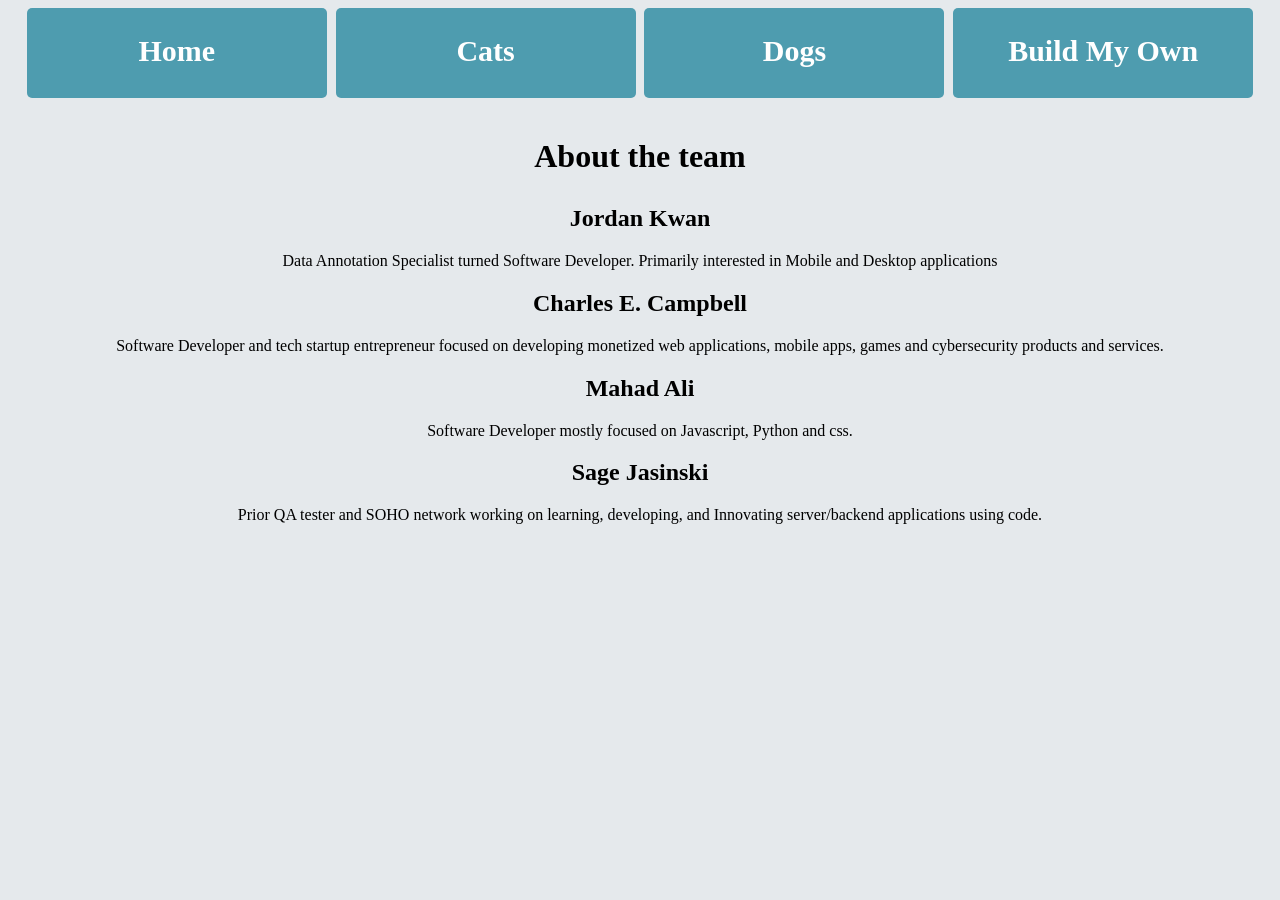
<file: about-us.html>
<!DOCTYPE html>
<html>
    <head>
        <title>About Us</title>
        <link rel="stylesheet" href="styles.css">
    </head>
    <body>
        <nav>
            <a class="button" href="index.html">Home</a>
            <a class="button" href="cat.html">Cats</a>
            <a class="button" href="dog.html">Dogs</a>
            <a class="button" href="editor.html">Build My Own</a>
        </nav>
        <h1 id="team">About the team</h1>
        <div>
            <h2>Jordan Kwan</h2>
            <p class="info">Data Annotation Specialist turned Software Developer. Primarily interested in Mobile and Desktop applications </p>
        </div>
        <h2>Charles E. Campbell</h2>
        <p class="info">Software Developer and tech startup entrepreneur focused on developing monetized web applications, mobile apps, games and cybersecurity products and services.</p>
        
        <h2>Mahad Ali</h2>
        <p class="info">Software Developer mostly focused on Javascript, Python and css.</p>
        
        <h2>Sage Jasinski</h2>
        <p class="info">Prior QA tester and SOHO network working on learning, developing, and Innovating server/backend applications using code.</p>
    </body>
</html>
</file>
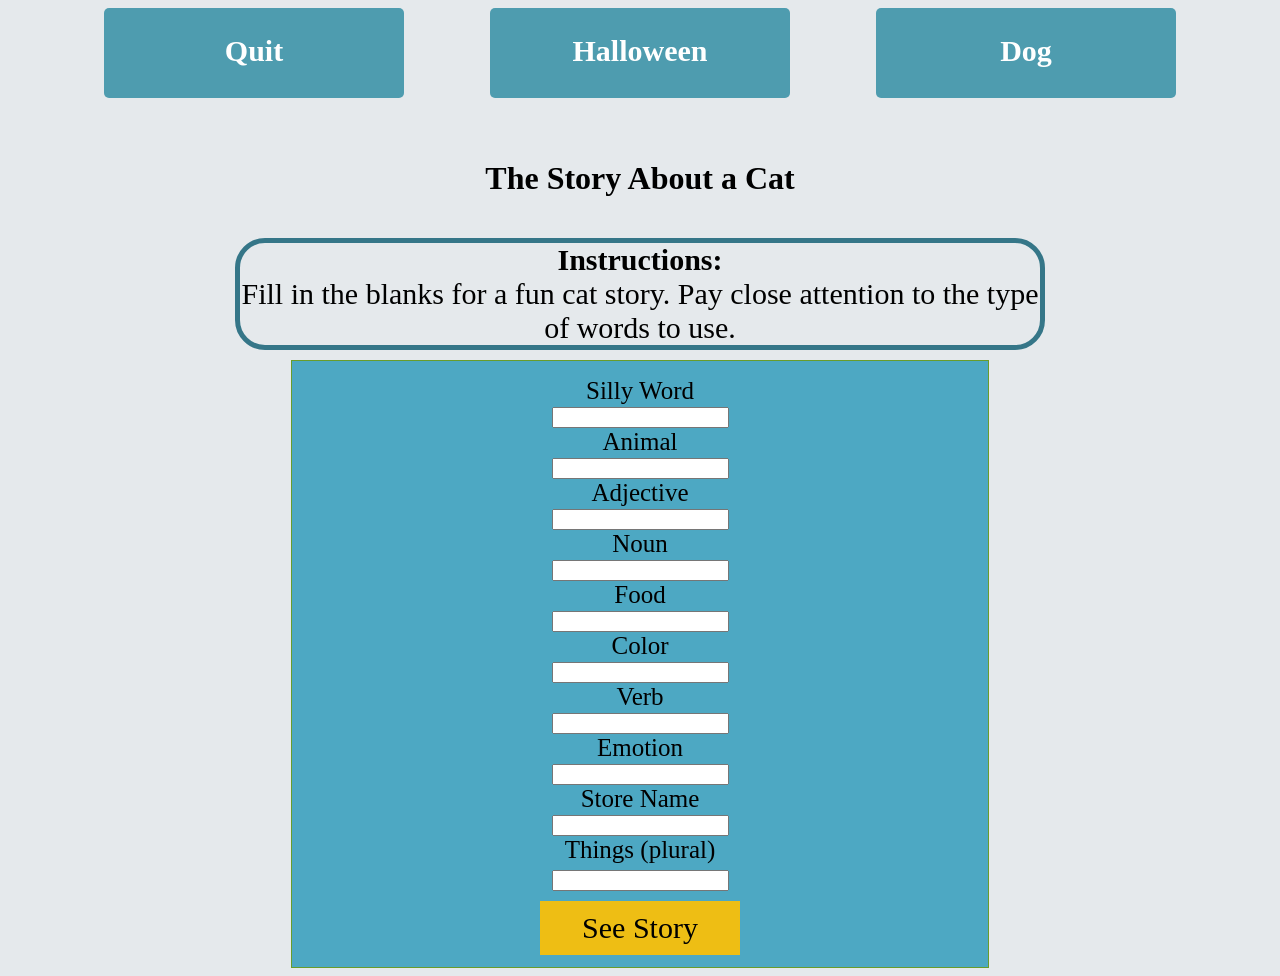
<file: cat.html>
<!DOCTYPE html>
<html lang="en">

<head>
    <meta charset="UTF-8">
    <meta http-equiv="X-UA-Compatible" content="IE=edge">
    <meta name="viewport" content="width=device-width, initial-scale=1.0">
    <title>Cat Story</title>
    <link rel="stylesheet" href="styles.css">
    <nav>
    <a class="button" href="index.html">Quit</a>
    <a class="button" href="Halloween.html">Halloween</a>
    <a class="button" href="dog.html">Dog</a>
    </nav>
</head>

<body>   
    <div id="content">
        <h1 class="hallo">The Story About a Cat</h1>

        <p class="instructions"><strong>Instructions:</strong> Fill in the blanks for a fun cat story. Pay close attention to the type of words to use.</p>

        <form action="" onsubmit="submitInputs();return false">
            <div class="form-group-row">
                <label class="Cat" for="silly word">Silly Word</label>
                <div class="col-sm-7">
                    <input class="form-control" id="input1" required="" type="text">
                </div>
            </div>

            <div class="form-group-row">
                <label class="Cat" for="animal">Animal</label>
                <div class="col-sm-7">
                    <input class="form-control" id="input2" required="" type="text">
                </div>
            </div>

            <div class="form-group-row">
                <label class="Cat" for="adjective">Adjective</label>
                <div class="col-sm-7">
                    <input class="form-control" id="input3" required="" type="text">
                </div>
            </div>

            <div class="form-group-row">
                <label class="Cat" for="noun">Noun</label>
                <div class="col-sm-7">
                    <input class="form-control" id="input4" required="" type="text">
                </div>
            </div>

            <div class="form-group-row">
                <label class="Cat" for="food">Food</label>
                <div class="col-sm-7">
                    <input class="form-control" id="input5" required="" type="text">
                </div>
            </div>

            <div class="form-group-row">
                <label class="Cat" for="color">Color</label>
                <div class="col-sm-7">
                    <input class="form-control" id="input6" required="" type="text">
                </div>
            </div>

            <div class="form-group-row">
                <label class="Cat" for="verb">Verb</label>
                <div class="col-sm-7">
                    <input class="form-control" id="input7" required="" type="text">
                </div>
            </div>

            <div class="form-group-row">
                <label class="Cat" for="emotion">Emotion</label>
                <div class="col-sm-7">
                    <input class="form-control" id="input8" required="" type="text">
                </div>
            </div>

            <div class="form-group-row">
                <label class="Cat" for="store-name">Store Name</label>
                <div class="col-sm-7">
                    <input class="form-control" id="input9" required="" type="text">
                </div>
            <div class="form-group-row">
                <label class="Cat" for="things">Things (plural)</label>
                <div class="col-sm-7">
                    <input class="form-control" id="input10" required="" type="text">
                </div>
            </div>

            <div class="form-group-row">
                <button class="btn-primary" id="result-btn">See Story</button>
            </div>

        </form>
    </div>

    <script src="JavaScript/cats.js"></script>
</body>

</html>
</file>
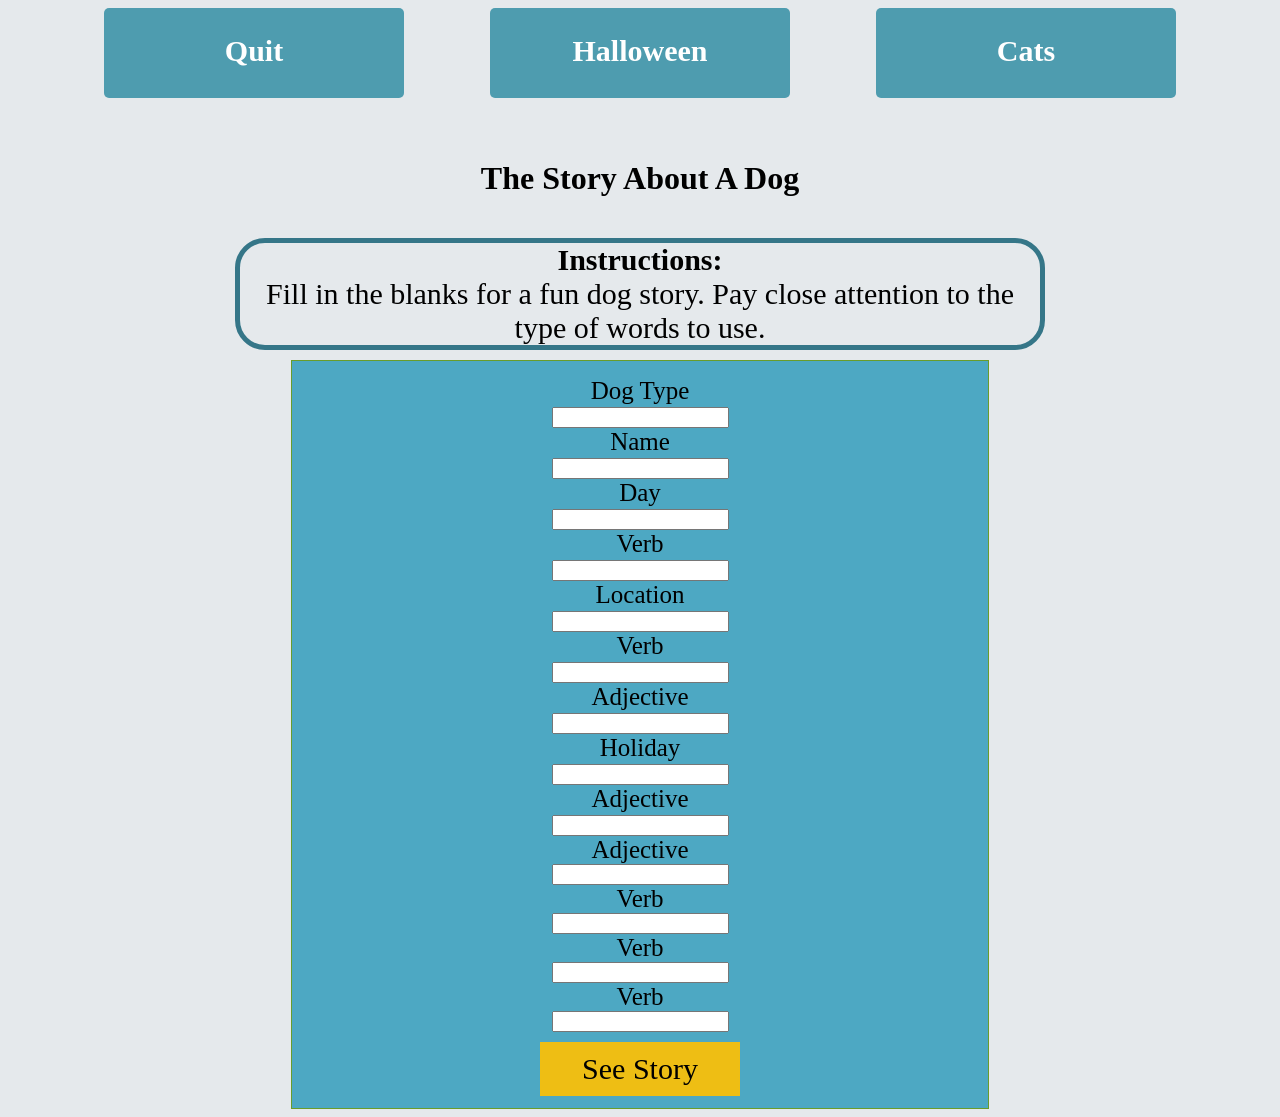
<file: dog.html>
<!DOCTYPE html>
<html lang="en">

<head>
    <meta charset="UTF-8">
    <meta http-equiv="X-UA-Compatible" content="IE=edge">
    <meta name="viewport" content="width=device-width, initial-scale=1.0">
    <title>Dog Story</title>
    <link rel="stylesheet" href="styles.css">
</head>

<body>
    <nav>
        <a class="button" href="index.html">Quit</a>
        <a class="button" href="Halloween.html">Halloween</a>
        <a class="button" href="cat.html">Cats</a>
    </nav>

    <div id="content">

        <h1 class="hallo">The Story About A Dog</h1>

        <p class="instructions"><strong>Instructions:</strong> Fill in the blanks for a fun dog story. Pay close attention to the type of words to use.</p>

        <form action="" onsubmit="submitInputs();return false">

            <div class="form-group-row">
                <label class="Dog" for="Dog Type">Dog Type</label>
                <div class="col-sm-7">
                    <input class="form-control" id="input1" required="" type="text">
                </div>
            </div>

            <div class="form-group-row">
                <label class="Dog" for="Name">Name</label>
                <div class="col-sm-7">
                    <input class="form-control" id="input2" required="" type="text">
                </div>
            </div>

            <div class="form-group-row">
                <label class="Dog" for="day">Day</label>
                <div class="col-sm-7">
                    <input class="form-control" id="input3" required="" type="text">
                </div>
            </div>

            <div class="form-group-row">
                <label class="Dog" for="verb">Verb</label>
                <div class="col-sm-7">
                    <input class="form-control" id="input4" required="" type="text">
                </div>
            </div>

            <div class="form-group-row">
                <label class="Dog" for="location">Location</label>
                <div class="col-sm-7">
                    <input class="form-control" id="input5" required="" type="text">
                </div>
            </div>

            <div class="form-group-row">
                <label class="Dog" for="verb">Verb</label>
                <div class="col-sm-7">
                    <input class="form-control" id="input6" required="" type="text">
                </div>
            </div>

            <div class="form-group-row">
                <label class="Dog" for="adjective">Adjective</label>
                <div class="col-sm-7">
                    <input class="form-control" id="input7" required="" type="text">
                </div>
            </div>

            <div class="form-group-row">
                <label class="Dog" for="holiday">Holiday</label>
                <div class="col-sm-7">
                    <input class="form-control" id="input8" required="" type="text">
                </div>
            </div>

            <div class="form-group-row">
                <label class="Dog" for="adjective">Adjective</label>
                <div class="col-sm-7">
                    <input class="form-control" id="input9" required="" type="text">
                </div>
            </div>
          
            <div class="form-group row">
                <label class="Dog" for="adjective">Adjective</label>
                <div class="col-sm-7">
                    <input class="form-control" id="input10" required="" type="text">
                </div>
            </div>

            <div class="form-group row">
                <label class="Dog" for="verb">Verb</label>
                <div class="col-sm-7">
                    <input class="form-control" id="input11" required="" type="text">
                </div>
            </div>

            <div class="form-group row">
                <label class="Dog" for="verb">Verb</label>
                <div class="col-sm-7">
                    <input class="form-control" id="input12" required="" type="text">
                </div>
            </div>

            <div class="form-group row">
                <label class="Dog" for="verb">Verb</label>
                <div class="col-sm-7">
                    <input class="form-control" id="input13" required="" type="text">
                </div>
            </div>

            <div class="form-group row">
                <button id="dog-button" class="btn-primary" type="submit">See Story</button>
            </div>

        </form>
    </div> 
    
    <script src="JavaScript/dog.js"></script>
</body>

</html>
</file>
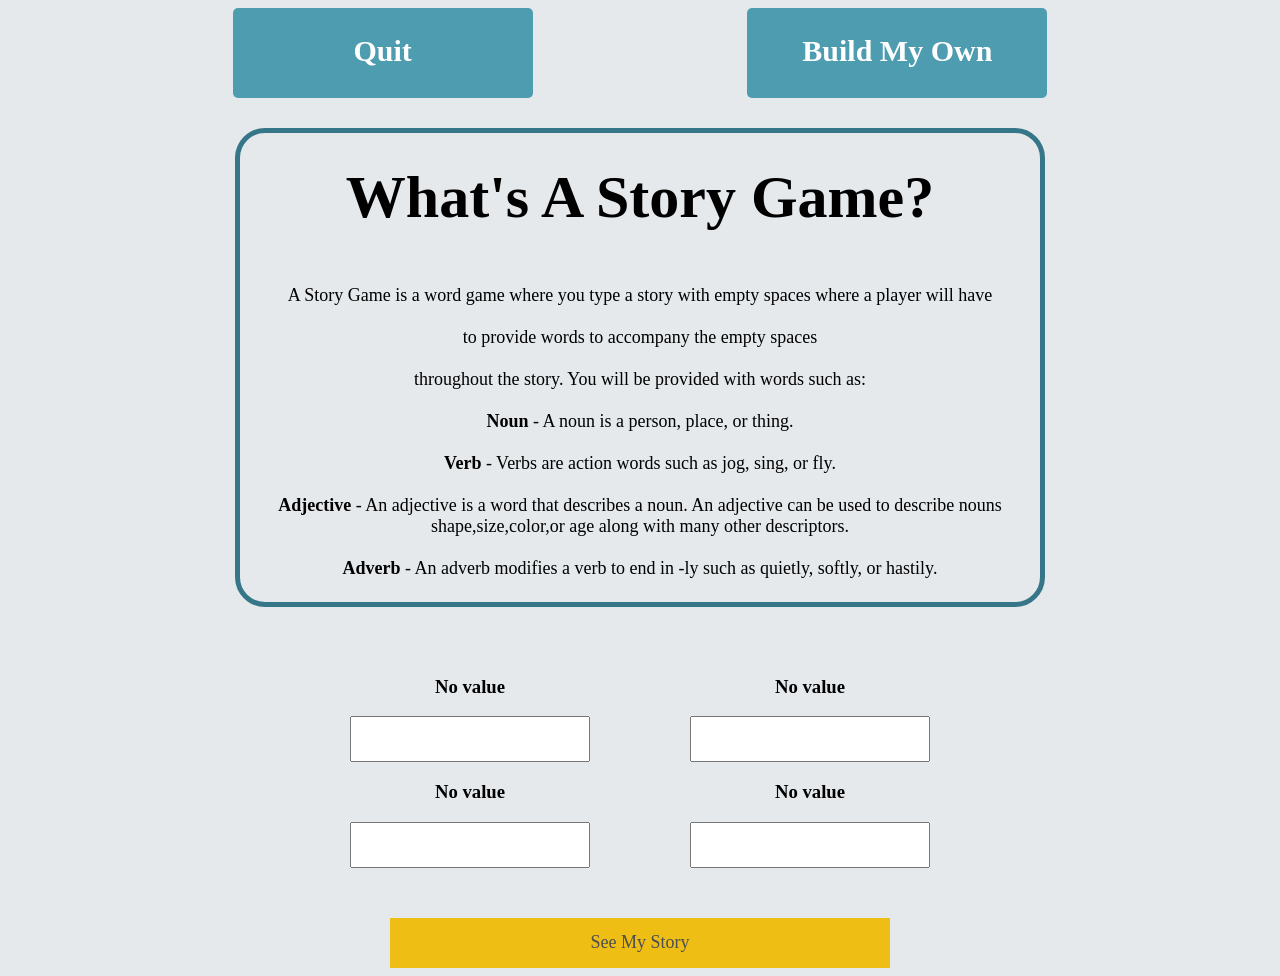
<file: editor-results.html>
<!DOCTYPE html>
<html lang="en">
    <head>
        <title>Your Story</title>
        <link rel="stylesheet" href="styles.css">
    </head>

    <body>
        <nav>
            <a class="button" href="index.html">Quit</a>
            <a class="button" href="editor.html">Build My Own</a>
        </nav>

        <div>
            <div class="instructions">
                <h1>What's A Story Game?</h1>
                <p>
                    A Story Game is a word game where you type a story with empty spaces where a player will have 
                    <br><br>
                    to provide words to accompany the empty spaces
                    <br><br>
                    throughout the story. You will be provided
                    with words such as:
                    <br><br>
                    <strong>Noun</strong> - A noun is a person, place, or thing.
                    <br><br>
                    <strong>Verb</strong> - Verbs are action words such as jog, sing, or fly.
                    <br><br>
                    <strong>Adjective</strong> - An adjective is a word that describes a noun. An adjective can be used to describe 
                    nouns shape,size,color,or age along with many other descriptors.
                    <br><br>
                    <strong>Adverb</strong> - An adverb modifies a verb to end in -ly such as quietly, softly, or hastily.
                </p>
            </div>
        </div>

        <div class="test">
            <div class="group">
                <div class="tag">
                    <h3 id="usrOne">No value</h3>
                </div>

                <input type="text" id="inOne" class="word-input">
                <h3 id="usrTwo" class="tag">No value</h3>
                <input type="text" id="inTwo" class="word-input">
            </div>

            <div class="group">
                <h3 id="usrThree" class="tag">No value</h3>
                <input type="text" id="inThree" class="word-input">
                <h3 id="usrFour" class="tag">No value</h3>
                <input type="text" id="inFour" class="word-input">
            </div>
        </div>
        
        <button id="make-story">See My Story</button>
        <script src="JavaScript/app.js"></script>
    </body>
</html>
</file>
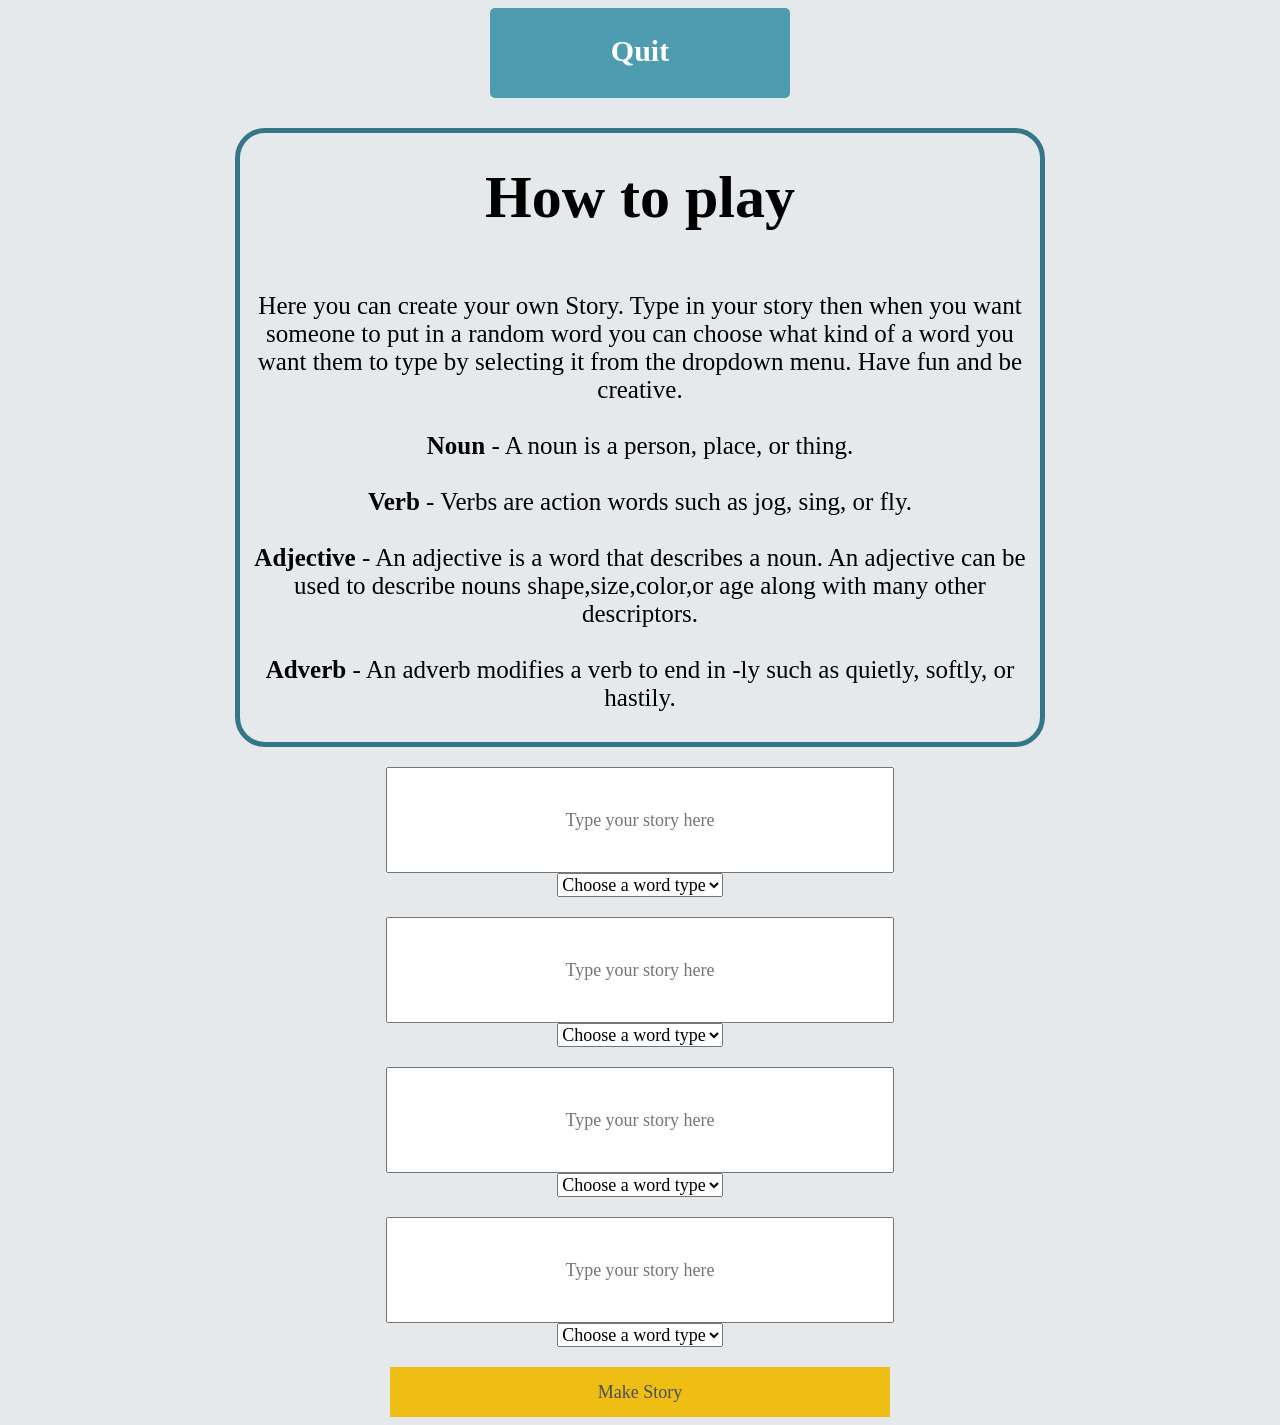
<file: editor.html>
<!DOCTYPE html>
<html>
    <head>
        <title>Build My Own</title>
        <link rel="stylesheet" href="styles.css">
    </head>

    <body>
        <nav>
            <a class="button" href="index.html">Quit</a>
        </nav>

        <div class="instructions">
            <h1 id="new">How to play</h1>
            <p id="instructions">Here you can create your own Story. Type in your story then when you want someone to put in a random word 
             you can choose what kind of a word you want them to type by selecting it from the dropdown menu. Have fun 
            and be creative.
            <br><br>
            <strong>Noun</strong> - A noun is a person, place, or thing.
            <br><br>
            <strong>Verb</strong> - Verbs are action words such as jog, sing, or fly.
            <br><br>
            <strong>Adjective</strong> - An adjective is a word that describes a noun. An adjective can be used to describe 
            nouns shape,size,color,or age along with many other descriptors.
            <br><br>
            <strong>Adverb</strong> - An adverb modifies a verb to end in -ly such as quietly, softly, or hastily.
            </p>
        </div>


        <div class="card">
            <input type="text" placeholder="Type your story here" class="text-input" id="inOne">
            <select name="word" id="dropOne" class="drop-menue">
                <option value="" disabled selected hidden>Choose a word type</option>
                <option value="Noun">Noun</option>
                <option value="Adjective">Adjective</option>
                <option value="Verb">Verb</option>
                <option value="Adverb">Adverb</option>
            </select>
        </div>

        <div class="card">
            <input type="text" placeholder="Type your story here" class="text-input" id="inTwo">
            <select name="word" id="dropTwo" class="drop-menue">
                <option value="" disabled selected hidden>Choose a word type</option>
                <option value="Noun">Noun</option>
                <option value="Adjective">Adjective</option>
                <option value="Verb">Verb</option>
                <option value="Adverb">Adverb</option>
            </select>
        </div>

        <div class="card">
            <input type="text" placeholder="Type your story here" class="text-input" id="inThree">
            <select name="word" id="dropThree" class="drop-menue">
                <option value="" disabled selected hidden>Choose a word type</option>
                <option value="Noun">Noun</option>
                <option value="Adjective">Adjective</option>
                <option value="Verb">Verb</option>
                <option value="Adverb">Adverb</option>
            </select>
        </div>

        <div class="card">
            <input type="text" placeholder="Type your story here" class="text-input" id="inFour">
            <select name="word" id="dropFour" class="drop-menue">
                <option value="" disabled selected hidden>Choose a word type</option>
                <option value="Noun">Noun</option>
                <option value="Adjective">Adjective</option>
                <option value="Verb">Verb</option>
                <option value="Adverb">Adverb</option>
            </select>
        </div>

        <div id="makestory">
            <button id="usr-sub">Make Story</button>
        </div>
        
        <script src="JavaScript/editor.js"></script>
    </body>
</html>
</file>
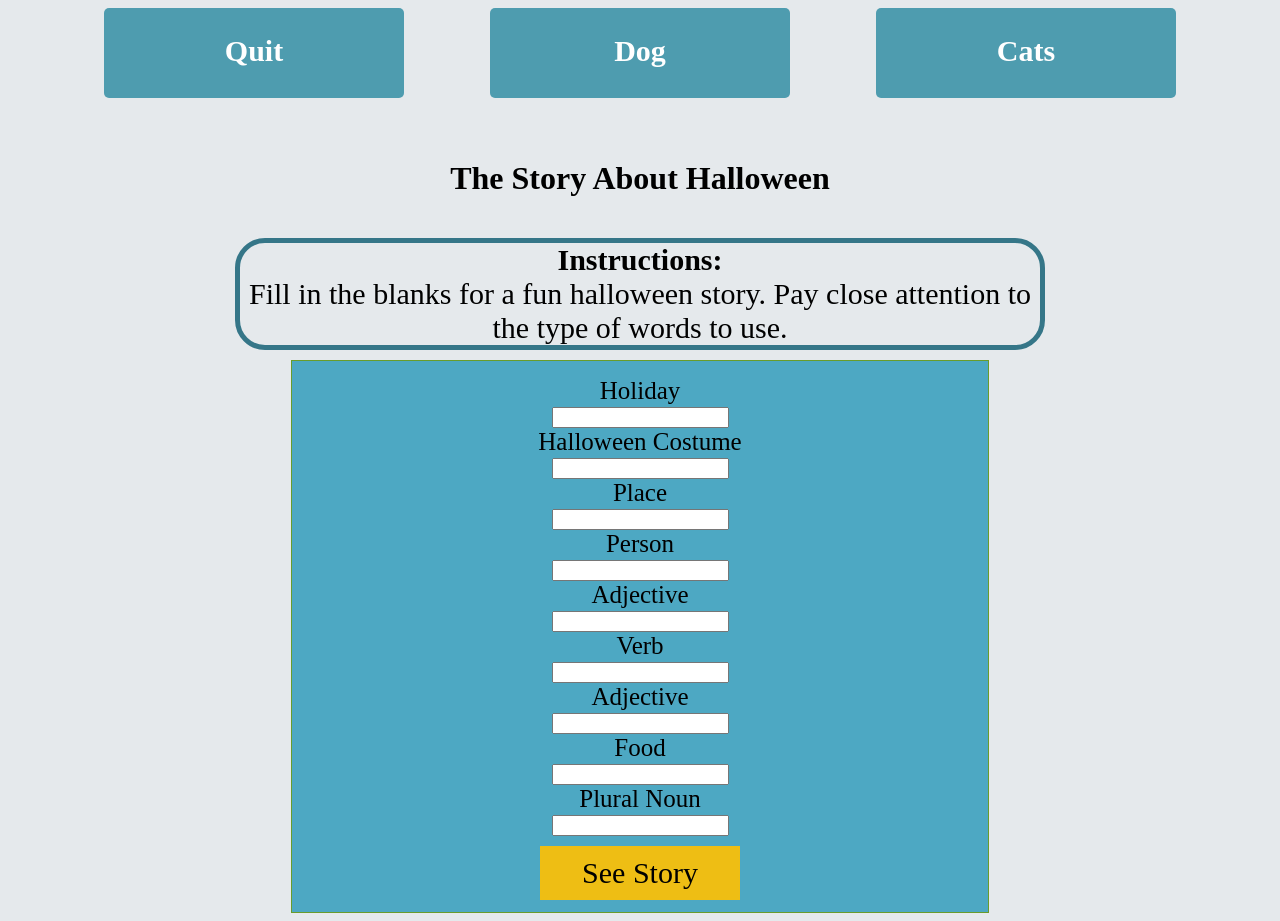
<file: Halloween.html>
<!DOCTYPE html>
<html lang="en">

<head>
    <meta charset="UTF-8">
    <meta http-equiv="X-UA-Compatible" content="IE=edge">
    <meta name="viewport" content="width=device-width, initial-scale=1.0">

    <title>Halloween Story</title>
    <link rel="stylesheet" href="styles.css">
</head>

<body>
    <nav>
        <a class="button" href="index.html">Quit</a>
        <a class="button" href="dog.html">Dog</a>
        <a class="button" href="cat.html">Cats</a>
    </nav>

    <div id="content">
        <h1 class="hallo">The Story About Halloween</h1>
        <p class="instructions"><strong>Instructions:</strong> Fill in the blanks for a fun halloween story. Pay close attention to the type of words to use.</p>
        <form action="" onsubmit="submitInputs();return false">
            <div class="form-group-row">
                <label id="halo" for="Holiday"> Holiday</label>
                <div class="col-sm-7">
                    <input type="text" id="input1" name="Holiday" required>
                </div>
            </div>

            <div class="form-group-row">
                <label id="halo" for="costume"> Halloween Costume</label>
                <div class="col-sm-7">
                    <input type="text" id="input2" name="costume" required>
                </div>
            </div>

            <div class="form-group-row">
                <label id="halo"  for="place">Place</label>
                <div class="col-sm-7">
                    <input type="text" id="input3" name="place" required>
                </div>
            </div>

            <div class="form-group-row">
                <label id="halo" for="person"> Person</label>
                <div class="col-sm-7">
                    <input type="text" id="input4" name="person" required>
                </div>
            </div>

            <div class="form-group-row">
                <label id="halo" for="Adjective"> Adjective</label>
                <div class="col-sm-7">
                    <input type="text" id="input5" name="Adjective" required>
                </div>
            </div>

            <div class="form-group-row">
                <label id="halo" for="verb"> Verb</label>
                <div class="col-sm-7">
                    <input type="text" id="input6" name="verb" required>
                </div>
            </div>

            <div class="form-group-row">
                <label id="halo" for="Adjective2"> Adjective</label>
                <div class="col-sm-7">
                    <input type="text" id="input7" name="Adjective2" required>
                </div>
            </div>

            <div class="form-group-row">
                <label id="halo" for="food"> Food</label>
                <div class="col-sm-7">
                    <input type="text" id="input8" name="food" required>
                </div>
            </div>

            <div class="form-group-row">
                <label id="halo" for="PLURAL">Plural Noun</label>
                <div class="col-sm-7">
                    <input type="text" id="input9" name="PLURAL" required>
                </div>
            </div>

            <div class="form-group row">
                <button id="halloweenBtn" class="btn-primary" type="submit">See Story</button>
            </div>

        </form>
    <script src="JavaScript/halloween.js"></script>
</body>

</html>
</file>
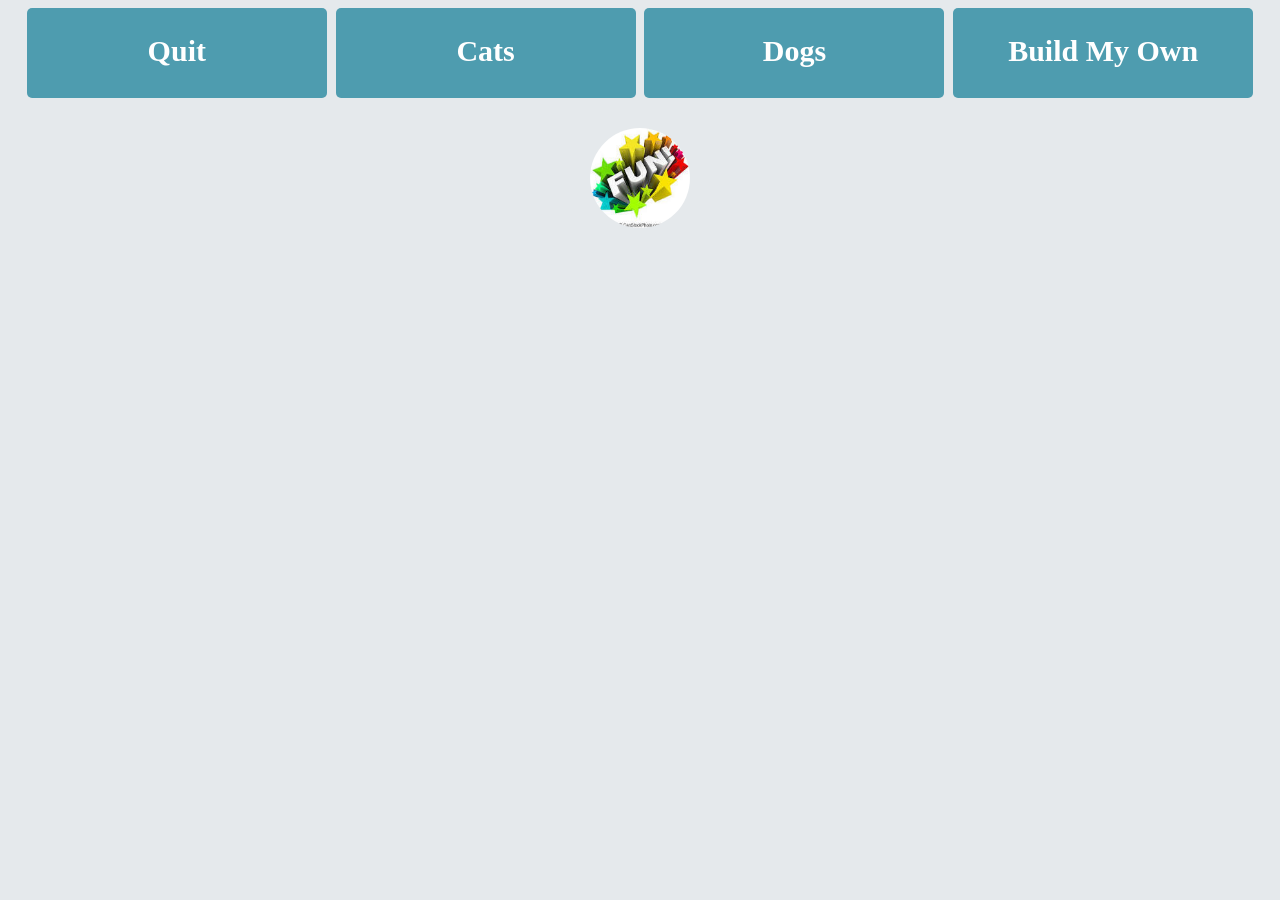
<file: results.html>
<!DOCTYPE html>
<html>
<head>
    <title>Results</title>
    <link rel="stylesheet" href="styles.css">
</head>


<body>
    <nav>
        <a class="button" href="index.html">Quit</a>  
        <a class="button" href="cat.html">Cats</a>
        <a class="button" href="dog.html">Dogs</a>
        <a class="button" href="editor.html">Build My Own</a>
    </nav>

    <img id="fun" src="asset/fun.jpg">

    <div id="res">
        <p id="One"></p>
        <p id="Two"></p>
        <p id="Three"></p>
        <p id="Four"></p>
        <p id="Five"></p>
        <p id="Six"></p>
        <p id="Seven"></p>
        <p id="Eight"></p>
        <p id="Nine"></p>
        <p id="Ten"></p>
        <p id="Eleven"></p>
        <p id="Twelve"></p>
        <p id="Thirteen"></p>
        <p id="Fourteen"></p>
        <p id="Fifteen"></p>
        <p id="Sixteen"></p>
        <p id="Seventeen" ></p>
        <p id="Eighteen"></p>
        <p id="Nineteen"></p>
        <p id="Twenty"></p>
        <p id="TwentyOne"></p>
        <p id="TwentyTwo"></p>
        <p id="TwentyThree"></p>
        <p id="TwentyFour"></p>
        <p id="TwentySix"></p>
        <p id="TwentySeven"></p>
    </div>  

    <script src="JavaScript/results.js"></script>
</body>
</html>
</file>
<file: styles.css>
nav {
    display: flex;
    justify-content: space-evenly;
    margin-bottom: 30px;
    margin-right: 10px;
    margin-left: 10px;
}

#team {
    display: flex;
    justify-content: center;
}

nav a{
    text-decoration: none;
    font-family:'Rubik', sans-serif;
    font-size: 15px;
}

p {
    font-family: "Comic Sans", cursive;
}

nav:hover {
    color:blue;
}

.usr-input {
    display: flex;
    justify-content: space-around;
    margin: 100px;
}

#content {
    text-align: center;
}

form {
    border: .1px solid rgb(105, 156, 43);
    text-align: center;
    background-color: #4DA8C3;
    padding: 1em 0 .1em 0;
    width: 55%;
    margin: auto;
}

.form {
    text-align: center;
}

#hashtags {
    text-align: center;
}

/*Charles added index.html CSS  */
.button {
    display: block;
    width: 240px;
    height: 30px;
    background: #4E9CAF;
    padding: 30px;
    text-align: center;
    border-radius: 5px;
    color: white;
    font-weight: bold;
    line-height: 25px;
    font-family: "Comic Sans", cursive;
    font-size: 30px;
}

/*Charles added hover to buttons*/
.button:hover {
    background-color: blue;
    transition: 0.7s;
}

#button:hover {
    background-color: blue;
    transition: 0.7s;
    background-color: blue;
}

h1 {
    /* width: 200px; */
    margin: 20px auto;
    padding-top: 10px;
    padding-bottom: 10px;
    justify-content: center;
    display: flex;
    font-family: "Comic Sans", cursive;
}

h2 {
    display: flex;
    justify-content: center;
    font-family: "Comic Sans", cursive;
}

img {
    display:relative;
    width: 600px;
    height: 650px ;
    grid-row: auto;
    column-fill: auto;
    border-radius: 50%;
    object-fit: center;
    object-position: 100% 10%;
    margin-left: 40px;
    margin-right: 40px;

}

section {
    display:flex;
}

.image-container {
display: flex;
flex-direction: column;
justify-content: center;
align-items: center;
margin: 5px;
}

.image-container input {
    font-size: large;
    height: 40px;
    position: flex;
    border:3px solid black;
    padding-top: 5px;
    padding-left: 5px;
    align-items: center;
    margin: 10px;
    top:50%; 
}

#image-section {
    display: flex;
    flex-wrap: wrap;
    justify-content: center;
    padding: auto;
    padding-top: 20px;
}

footer {
    border: 4px solid black;
    width: 820px;
    margin: auto;
    padding: 10px;
    justify-content: center;
    justify-items: center;
    object-fit: center;
    object-position: 100% 10%;
    font-size: larger;
    font-family: "Comic Sans", cursive;
    
}

/* Sage's styles for editor.html */
body{
    background-color:  #e5e9ec;
}

.text-input {
    text-align: center;
    font-size: large;
    font-family: "Comic Sans", cursive;
    display: block;
    height: 100px;
    width: 500px;
}

.text-input:required{
    border: solid rgb(230, 115, 115) 5px;
}

.card {
    display: flex;
    flex-direction: column;
    justify-content: center;
    align-items: center;
    margin-bottom: 20px;
    margin-top: 20px;
    font-family:'Comic Sans', cursive;
}

.drop-menue {
    text-align: center;
    font-size: large;
    font-family:'Comic Sans', cursive;
}

.drop-menue:required {
    border: solid rgb(230, 115, 115) 5px;
}

.instructions {
    display: flex;
    flex-direction: column;
    justify-content: center;
    align-items: center;
    text-align: center;
    margin: auto;
    border: solid 5px #357688;
    border-radius: 30px;
    max-width: 800px;
    font-size: 30px;
    font-family: "Comic Sans", cursive;
    margin-top: 10px;
}

.instructions p {
    font-size: large;
    padding: 5px;
}

#makestory {
    display: flex;
    align-items: center;
    justify-content: center;
    margin: auto;
}

#usr-sub {
    font-size: large;
    font-family:'Comic Sans', cursive;
    width: 500px;
    height: 50px;
    background-color: #EEBE14;
    border: none;
    color: #4c4e50;
}

#usr-sub:hover {
    background-color: #fedf70;
    color: #6a809b;
}

.test{
    font-family:'Rubik', sans-serif;
    display: flex;
    flex-direction: row;
    justify-content: center;
    align-items: center;
}

.group {
    margin: 50px;
}

.word-input {
    height: 40px;
    font-size: large;
    text-align: center;
}

.tag {
    text-align: center;
}

#make-story {
    display: flex;
    align-items: center;
    justify-content: center;
    margin: auto;
    font-size: large;
    font-family:'Comic Sans', cursive;
    width: 500px;
    height: 50px;
    background-color: #EEBE14;
    border: none;
    color: #4c4e50;
}

#make-story:hover {
    background-color: #fedf70;
    color: #6a809b;
}
/* End Sage edits */

/* Jordan's Edits*/   
.btn-primary {
    margin-top: 10px;
    margin-bottom: 10px;
    justify-content: center;
    font-size: 30px;
    background-color: #EEBE14;
    padding-left: 10px;
    padding-right: 10px;
    font-family: "Comic Sans", cursive;
    border: none;
    padding: 10px;
    width: 200px;
}
/*Charles added the buttons and their styles*/
.btn-primary:hover{
 background-color: #fedf70;
 color: #4c4e50;
}

#fun {
display:flex;
justify-content: center;
height: 100px;
width: 100px;
margin: auto;
}

#fun:hover {
animation: spinner 1.5s linear;
}
@keyframes spinner {
    100% { transform: rotate(360deg) }
}

.containerbutton {
    background-color: #EEBE14;
    font-family: "Comic Sans", cursive;
    transition: 0.5s;
}

.containerbutton:hover {
    background-color: blue;
    font-family: "Comic Sans", cursive;
}   

#button2 {
    background-color: #EEBE14;
    font-size: larger;
    font-family: "Comic Sans", cursive;
}

#button3 {
    background-color: #EEBE14;
    font-size: larger;
    font-family: "Comic Sans", cursive;
}

#button4 {
    background-color: #EEBE14;
    font-size: larger;
    font-family: "Comic Sans", cursive;
}

.form-group-row {
    font-size: larger;
    font-family: "Comic Sans", cursive;
}

form {
    margin-top: 10px;
}

.hallo {
    display: inline;
    line-height: 100px

}

#res {
    display: inline-block;
    font-size: 30px;
}

#fake {
    background-color: #357688;
}

img:hover {
    animation: spinner 1.5s linear;
}

@keyframes spinner {
    100% { transform: rotate(360deg) }
  }

  .info {
    text-align: center;
  }

#big {
    font-size: 30px ;
}

.Cat {
    font-size: 25px;
}

.Dog {
    font-size: 25px;
}

#halo {
    font-size: 25px;
}

#instructions {
    font-size: 25px;
}

h3 {
    font-family: 'Comic Sans', cursive;
}

#storyOne {
    font-size: 30px;
}
</file>
